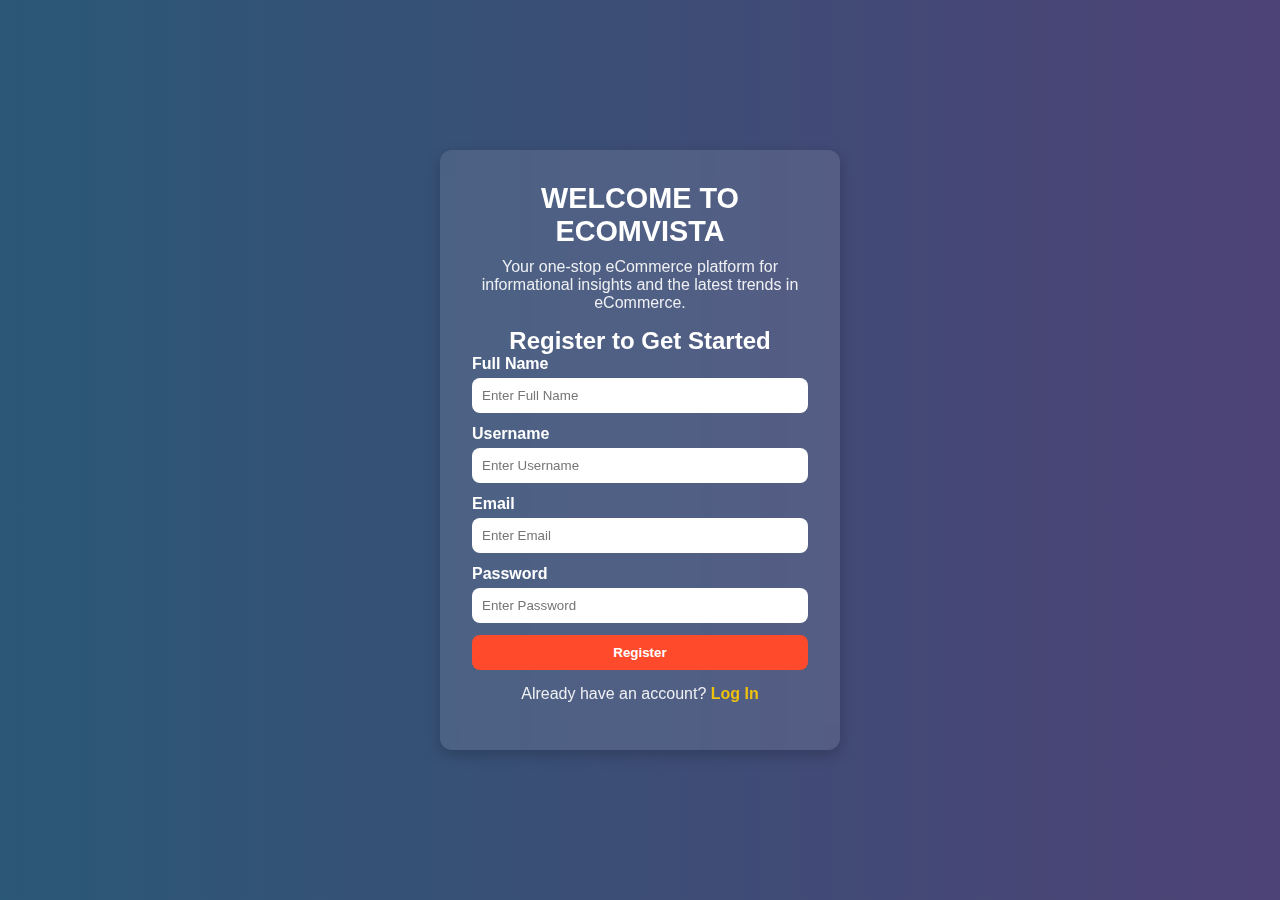
<file: index.html>
<!DOCTYPE html>
<html lang="en">
<head>
    <meta charset="UTF-8">
    <meta name="viewport" content="width=device-width, initial-scale=1.0">
    <title>Welcome to EcomVista</title>
    <link rel="stylesheet" type="text/css" href="index.css">
    <script src="https://code.jquery.com/jquery-3.6.0.min.js"></script>
</head>
<body>
    <div class="container">
        <!-- Welcome Message -->
        <h1>WELCOME TO ECOMVISTA</h1>
        <p>Your one-stop eCommerce platform for informational insights and the latest trends in eCommerce.</p>

        <h2>Register to Get Started</h2>
        
        <form id="registerForm">
            <label for="fullname">Full Name</label>
            <input type="text" id="fullname" placeholder="Enter Full Name" required>
            
            <label for="username">Username</label>
            <input type="text" id="username" placeholder="Enter Username" required>
            
            <label for="email">Email</label>
            <input type="email" id="email" placeholder="Enter Email" required>
            
            <label for="password">Password</label>
            <input type="password" id="password" placeholder="Enter Password" required>

            <button type="submit">Register</button>
        </form>

        <p id="message"></p>

        <!-- Login Link for Returning Users -->
        <p>Already have an account? <a href="login.html">Log In</a></p>
    </div>

    <script>
        $(document).ready(function(){
            $("#registerForm").submit(function(event){
                event.preventDefault(); // Prevent form refresh
                
                var fullname = $("#fullname").val();
                var username = $("#username").val();
                var email = $("#email").val();
                var password = $("#password").val();

                $.ajax({
                    url: "register.php",
                    type: "POST",
                    data: {fullname: fullname, username: username, email: email, password: password},
                    success: function(response) {
                        $("#message").html(response).fadeIn();
                        if (response.includes("✅ Registration successful!")) {
                            setTimeout(function(){
                                window.location.href = "home.html"; // Redirect after 3 seconds
                            }, 3000);
                        }
                    }
                });
            });
        });
    </script>
</body>
</html>
</file>
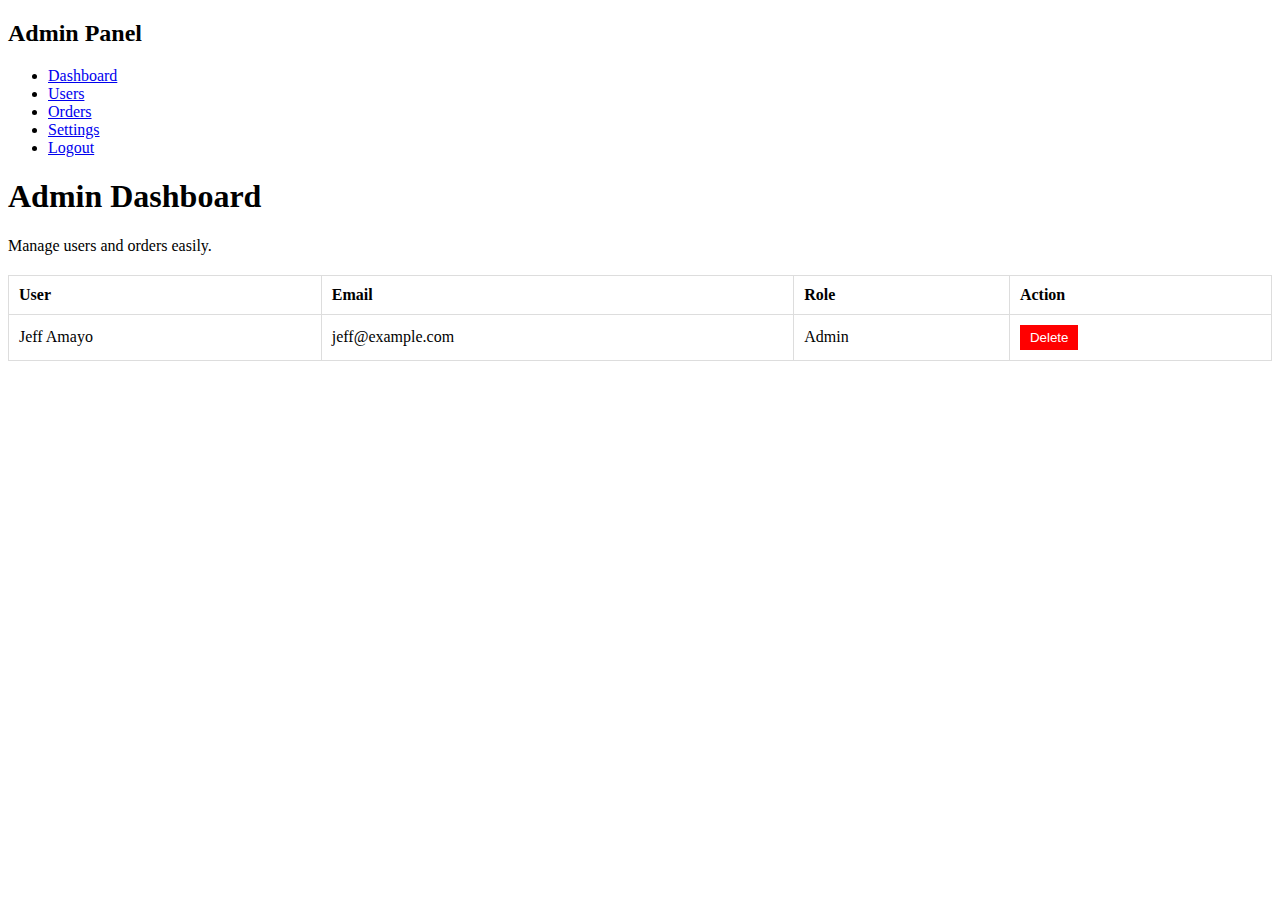
<file: admin.html>
<!DOCTYPE html>
<html lang="en">
<head>
    <meta charset="UTF-8">
    <meta name="viewport" content="width=device-width, initial-scale=1.0">
    <title>Admin Panel | EcomVista</title>
    <link rel="stylesheet" type="text/css" href="admin.css">
</head>
<body>

    <div class="sidebar">
        <h2>Admin Panel</h2>
        <ul>
            <li><a href="#" class="active">Dashboard</a></li>
            <li><a href="#">Users</a></li>
            <li><a href="#">Orders</a></li>
            <li><a href="#">Settings</a></li>
            <li><a href="logout.php">Logout</a></li>
        </ul>
    </div>

    <div class="main-content">
        <h1>Admin Dashboard</h1>
        <p>Manage users and orders easily.</p>
        <table>
            <tr>
                <th>User</th>
                <th>Email</th>
                <th>Role</th>
                <th>Action</th>
            </tr>
            <tr>
                <td>Jeff Amayo</td>
                <td>jeff@example.com</td>
                <td>Admin</td>
                <td><button class="delete">Delete</button></td>
            </tr>
        </table>
    </div>

</body>
</html>
</file>
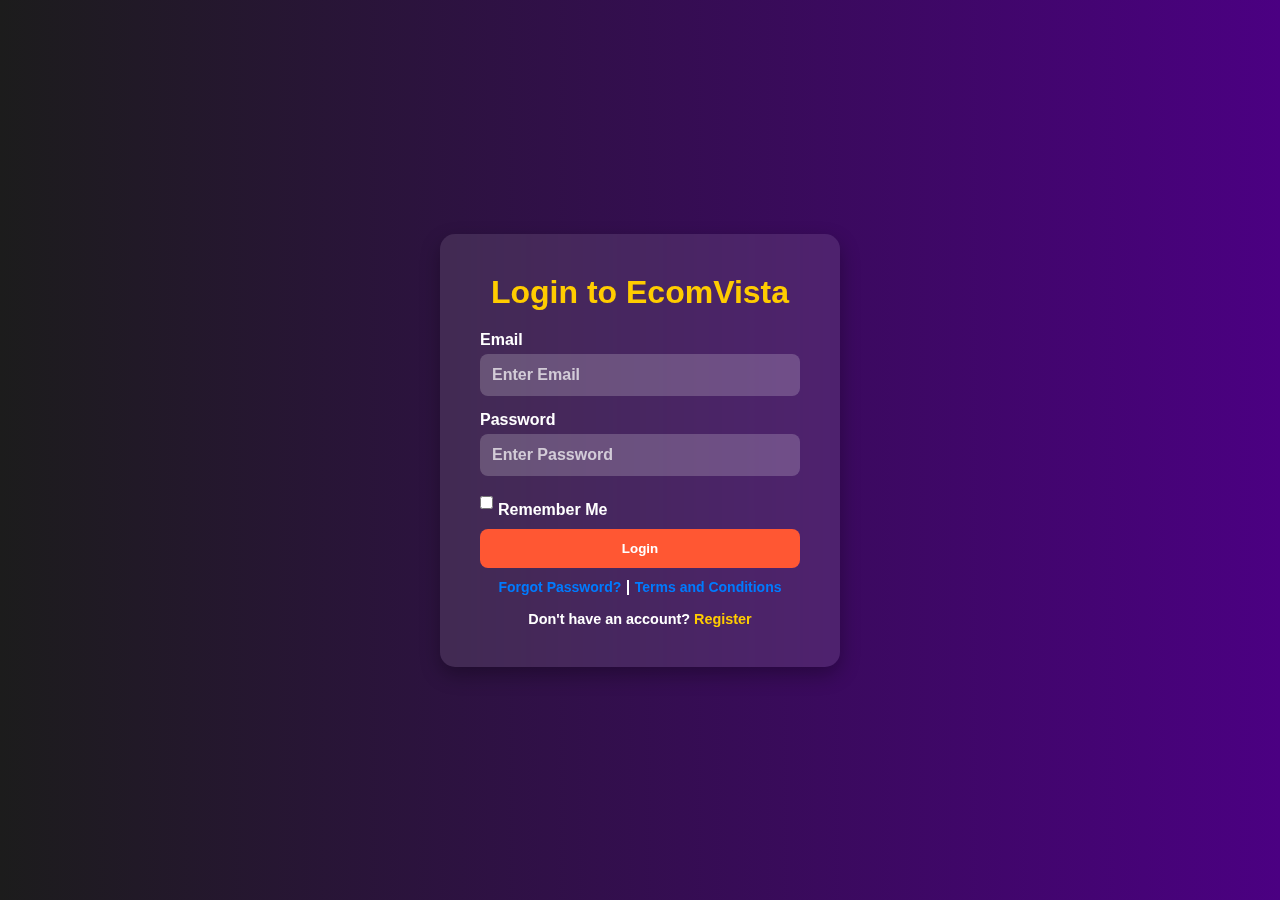
<file: login.html>
<!DOCTYPE html>
<html lang="en">
<head>
    <meta charset="UTF-8">
    <meta name="viewport" content="width=device-width, initial-scale=1.0">
    <title>Login | EcomVista</title>
    <link rel="stylesheet" type="text/css" href="login.css">
    <script src="https://code.jquery.com/jquery-3.6.0.min.js"></script>
</head>
<body>
    <div class="container">
        <h2>Login to EcomVista</h2>
        
        <form id="loginForm">
            <label for="email">Email</label>
            <input type="email" id="email" placeholder="Enter Email" required>
            
            <label for="password">Password</label>
            <input type="password" id="password" placeholder="Enter Password" required>

            <!-- Remember Me Checkbox -->
            <label class="remember-me">
                <input type="checkbox" id="rememberMe"> Remember Me
            </label>

            <button type="submit">Login</button>
        </form>

        <p id="loginMessage"></p>

        <!-- Forgot Password & Terms Links -->
        <div class="auth-links">
            <a href="forgot-password.php" class="forgot-password">Forgot Password?</a>
            <span>|</span>
            <a href="terms.php" class="terms">Terms and Conditions</a>
        </div>

        <p>Don't have an account? <a href="index.html">Register</a></p>
    </div>

    <script>
        $(document).ready(function(){
            $("#loginForm").submit(function(event){
                event.preventDefault();

                var email = $("#email").val();
                var password = $("#password").val();
                var rememberMe = $("#rememberMe").is(":checked");

                $.ajax({
                    url: "login.php",
                    type: "POST",
                    data: {email: email, password: password, rememberMe: rememberMe},
                    success: function(response) {
                        $("#loginMessage").html(response).fadeIn();
                        if (response.includes("✅ Login successful!")) {
                            setTimeout(function(){
                                window.location.href = "home.html"; // Redirect after 3 seconds
                            }, 3000);
                        }
                    }
                });
            });
        });
    </script>
</body>
</html>
</file>
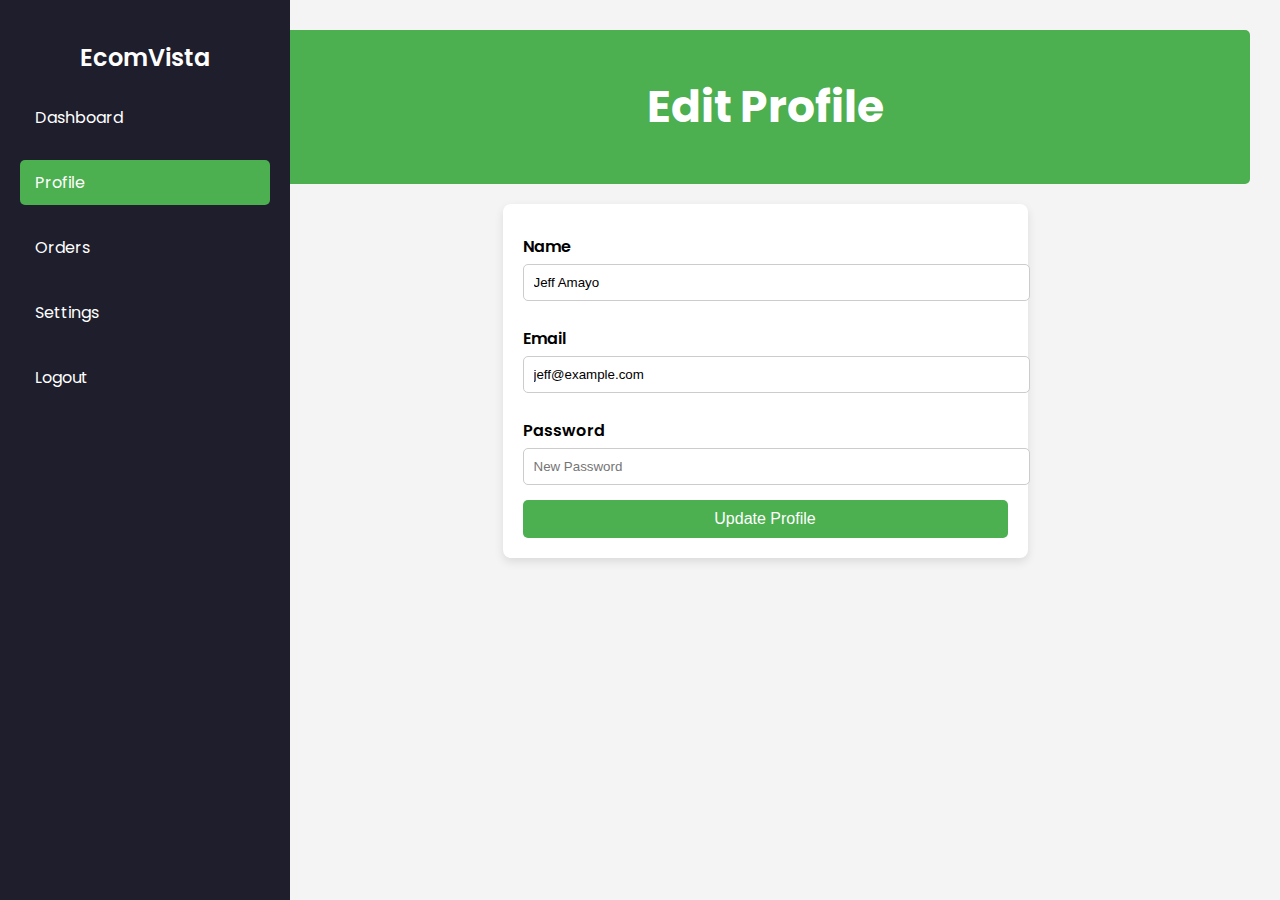
<file: profile.html>
<!DOCTYPE html>
<html lang="en">
<head>
    <meta charset="UTF-8">
    <meta name="viewport" content="width=device-width, initial-scale=1.0">
    <title>Profile | EcomVista</title>
    <link rel="stylesheet" type="text/css" href="profile.css">
</head>
<body>

    <div class="sidebar">
        <h2>EcomVista</h2>
        <ul>
            <li><a href="dashboard.html">Dashboard</a></li>
            <li><a href="#" class="active">Profile</a></li>
            <li><a href="#">Orders</a></li>
            <li><a href="#">Settings</a></li>
            <li><a href="logout.php">Logout</a></li>
        </ul>
    </div>

    <div class="main-content">
        <div class="header">
            <h1>Edit Profile</h1>
        </div>
        <form class="profile-form">
            <label>Name</label>
            <input type="text" placeholder="Your Name" value="Jeff Amayo">
            <label>Email</label>
            <input type="email" placeholder="Your Email" value="jeff@example.com">
            <label>Password</label>
            <input type="password" placeholder="New Password">
            <button type="submit">Update Profile</button>
        </form>
    </div>

</body>
</html>
</file>
<file: index.css>
/* General Styles */
* {
    margin: 0;
    padding: 0;
    box-sizing: border-box;
    font-family: 'Poppins', sans-serif;
}

body {
    background: linear-gradient(to right, #2b5876, #4e4376);
    color: #fff;
    display: flex;
    justify-content: center;
    align-items: center;
    height: 100vh;
}

/* Container */
.container {
    background: rgba(255, 255, 255, 0.1);
    padding: 2rem;
    border-radius: 12px;
    box-shadow: 0 5px 15px rgba(0, 0, 0, 0.2);
    width: 400px;
    text-align: center;
    backdrop-filter: blur(10px);
    animation: fadeIn 1.5s ease-in-out;
}

/* Heading & Paragraph */
h1 {
    font-size: 1.8rem;
    margin-bottom: 10px;
    animation: slideDown 1.2s ease-in-out;
}

p {
    font-size: 1rem;
    margin-bottom: 15px;
    opacity: 0.9;
}

/* Form Styling */
form {
    display: flex;
    flex-direction: column;
}

label {
    text-align: left;
    margin-bottom: 5px;
    font-weight: 600;
}

input {
    padding: 10px;
    margin-bottom: 12px;
    border: none;
    border-radius: 8px;
    outline: none;
    transition: all 0.3s ease-in-out;
}

input:focus {
    transform: scale(1.05);
    background: rgba(255, 255, 255, 0.2);
}

/* Button Styling */
button {
    background: #ff4b2b;
    color: #fff;
    padding: 10px;
    border: none;
    border-radius: 8px;
    cursor: pointer;
    transition: all 0.3s ease-in-out;
    font-weight: bold;
}

button:hover {
    background: #ff5733;
    transform: scale(1.05);
}

/* Login Link */
p a {
    color: #ffcc00;
    text-decoration: none;
    font-weight: bold;
    transition: color 0.3s;
}

p a:hover {
    color: #ff6600;
}

/* Success Message */
#message {
    font-weight: bold;
    margin-top: 10px;
    color: #00ff99;
}

/* Animations */
@keyframes fadeIn {
    from {
        opacity: 0;
        transform: translateY(-20px);
    }
    to {
        opacity: 1;
        transform: translateY(0);
    }
}

@keyframes slideDown {
    from {
        opacity: 0;
        transform: translateY(-50px);
    }
    to {
        opacity: 1;
        transform: translateY(0);
    }
}
</file>
<file: admin.css>
table {
    width: 100%;
    border-collapse: collapse;
    margin-top: 20px;
}

table, th, td {
    border: 1px solid #ddd;
}

th, td {
    padding: 10px;
    text-align: left;
}

.delete {
    background: red;
    color: white;
    padding: 5px 10px;
    border: none;
    cursor: pointer;
}
</file>
<file: profile.css>
@import url('https://fonts.googleapis.com/css2?family=Poppins:wght@300;400;600&display=swap');

body {
    font-family: 'Poppins', sans-serif;
    margin: 0;
    padding: 0;
    display: flex;
    background: #f4f4f4;
}

/* Sidebar */
.sidebar {
    width: 250px;
    height: 100vh;
    background: #1e1e2d;
    color: white;
    padding: 20px;
    position: fixed;
    transition: 0.3s ease-in-out;
}

.sidebar h2 {
    text-align: center;
    margin-bottom: 20px;
    font-size: 24px;
    font-weight: 600;
}

.sidebar ul {
    list-style: none;
    padding: 0;
}

.sidebar ul li {
    margin: 20px 0;
}

.sidebar ul li a {
    color: white;
    text-decoration: none;
    display: block;
    padding: 10px 15px;
    font-size: 16px;
    border-radius: 5px;
    transition: 0.3s;
}

.sidebar ul li a:hover, 
.sidebar ul li a.active {
    background: #4caf50;
}

/* Main Content */
.main-content {
    margin-left: 250px;
    padding: 30px;
    width: calc(100% - 250px);
    transition: margin-left 0.3s ease-in-out;
}

/* Header */
.header {
    background: #4caf50;
    padding: 15px;
    color: white;
    text-align: center;
    border-radius: 5px;
    font-size: 22px;
    font-weight: bold;
    margin-bottom: 20px;
}

/* Profile Form */
.profile-form {
    background: white;
    padding: 20px;
    border-radius: 8px;
    box-shadow: 0px 4px 10px rgba(0, 0, 0, 0.1);
    width: 50%;
    margin: auto;
    animation: fadeInUp 0.5s ease-in-out;
}

.profile-form label {
    display: block;
    margin: 10px 0 5px;
    font-weight: 600;
}

.profile-form input {
    width: 100%;
    padding: 10px;
    border: 1px solid #ccc;
    border-radius: 5px;
    margin-bottom: 15px;
    transition: 0.3s;
}

.profile-form input:focus {
    border-color: #4caf50;
    outline: none;
    box-shadow: 0px 0px 5px rgba(76, 175, 80, 0.5);
}

.profile-form button {
    width: 100%;
    padding: 10px;
    border: none;
    background: #4caf50;
    color: white;
    font-size: 16px;
    border-radius: 5px;
    cursor: pointer;
    transition: 0.3s ease-in-out;
}

.profile-form button:hover {
    background: #388e3c;
}

/* Animations */
@keyframes fadeInUp {
    from {
        opacity: 0;
        transform: translateY(20px);
    }
    to {
        opacity: 1;
        transform: translateY(0);
    }
}

@media screen and (max-width: 768px) {
    .sidebar {
        width: 200px;
    }

    .main-content {
        margin-left: 200px;
        width: calc(100% - 200px);
    }

    .profile-form {
        width: 90%;
    }
}
</file>
<file: login.css>
/* General Reset */
* {
    margin: 0;
    padding: 0;
    box-sizing: border-box;
    font-family: 'Poppins', sans-serif;
    font-weight: bolder;
}

body {
    background: linear-gradient(to right, #1c1c1c, #4b0082);
    display: flex;
    justify-content: center;
    align-items: center;
    height: 100vh;
    color: #fff;
    animation: fadeInBody 1.5s ease-in-out;
    font-weight: bolder;
}

/* Container */
.container {
    background: rgba(255, 255, 255, 0.1);
    padding: 2.5rem;
    border-radius: 15px;
    width: 400px;
    box-shadow: 0 8px 20px rgba(0, 0, 0, 0.3);
    backdrop-filter: blur(12px);
    text-align: center;
    animation: slideIn 1.2s ease-in-out;
}

/* Heading */
h2 {
    font-size: 2rem;
    margin-bottom: 20px;
    color: #ffcc00;
}

/* Form Inputs */
form {
    display: flex;
    flex-direction: column;
}

label {
    text-align: left;
    font-weight: bold;
    margin-bottom: 5px;
}

input {
    padding: 12px;
    margin-bottom: 15px;
    border: none;
    border-radius: 8px;
    font-size: 1rem;
    background: rgba(255, 255, 255, 0.2);
    color: white;
    outline: none;
    transition: 0.3s;
}

input::placeholder {
    color: rgba(255, 255, 255, 0.7);
}

input:focus {
    background: rgba(255, 255, 255, 0.3);
    transform: scale(1.02);
}

/* Login Button */
button {
    background: #ff5733;
    color: white;
    padding: 12px;
    border: none;
    border-radius: 8px;
    cursor: pointer;
    font-weight: bold;
    transition: 0.3s;
}

button:hover {
    background: #ff784f;
    transform: scale(1.05);
}

.auth-links {
    margin-top: 10px;
    text-align: center;
}

.auth-links a {
    color: #007bff;
    text-decoration: none;
    font-size: 14px;
}

.auth-links a:hover {
    text-decoration: underline;
}

.remember-me {
    display: flex;
    align-items: center;
    margin-top: 5px;
}

.remember-me input {
    margin-right: 5px;
}

.back-link {
    display: block;
    margin-top: 20px;
    color: #007bff;
    text-decoration: none;
}

.back-link:hover {
    text-decoration: underline;
}

/* Login Message */
#loginMessage {
    font-size: 1rem;
    margin-top: 10px;
    font-weight: bold;
    color: #ffcc00;
    display: none;
}

/* Links */
p {
    margin-top: 15px;
    font-size: 0.9rem;
}

a {
    color: #ffcc00;
    font-weight: bold;
    text-decoration: none;
    transition: 0.3s;
}

a:hover {
    text-decoration: underline;
}

/* Animations */
@keyframes fadeInBody {
    from { opacity: 0; }
    to { opacity: 1; }
}

@keyframes slideIn {
    from {
        transform: translateY(-20px);
        opacity: 0;
    }
    to {
        transform: translateY(0);
        opacity: 1;
    }
}

/* Responsive Design */
@media (max-width: 450px) {
    .container {
        width: 90%;
        padding: 2rem;
    }
}
</file>
